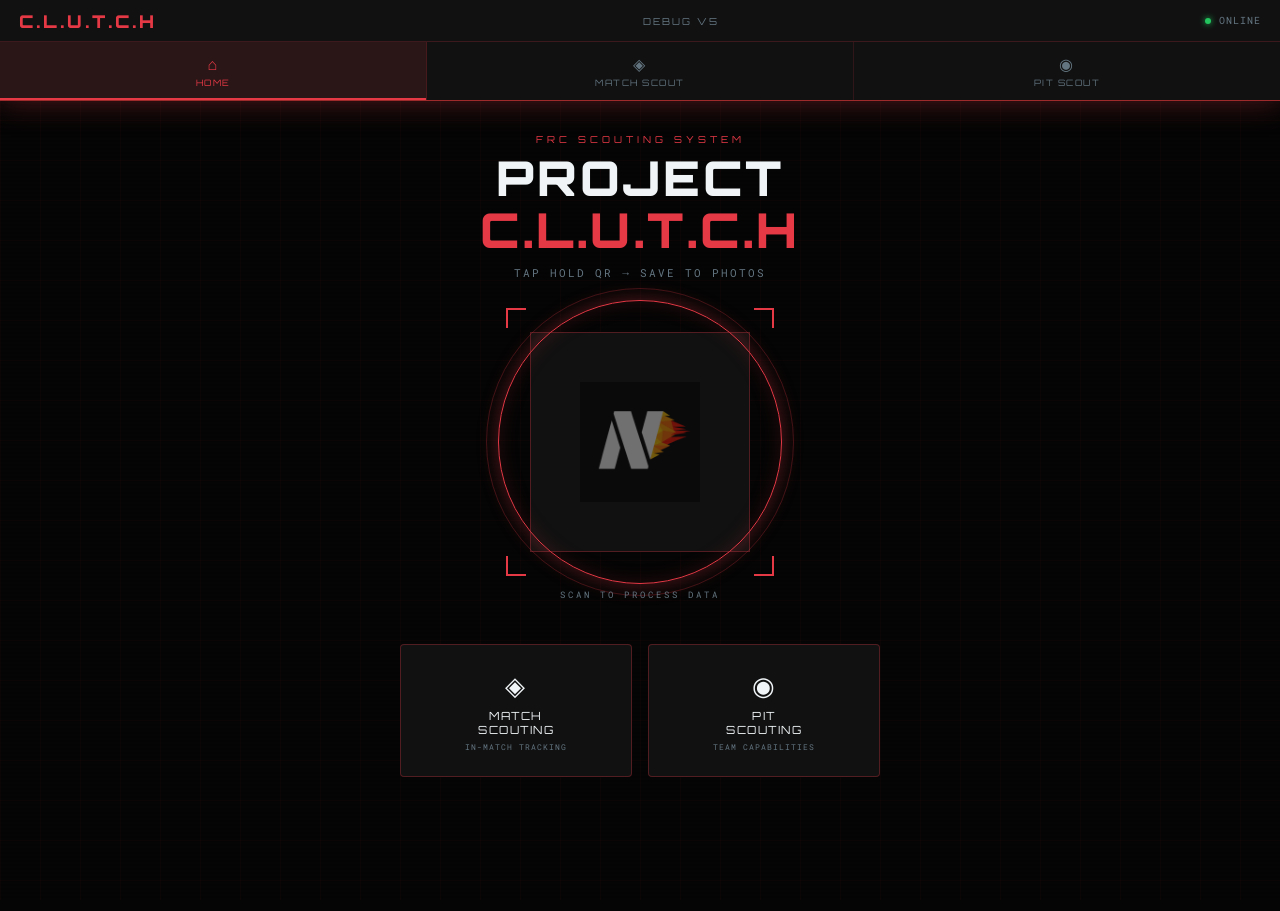
<file: index.html>
<!DOCTYPE html>
<html lang="en">
<head>
  <meta charset="UTF-8" />
  <meta name="viewport" content="width=device-width, initial-scale=1.0, user-scalable=no, maximum-scale=1, minimum-scale=1, viewport-fit=cover" />
  <title>Project C.L.U.T.C.H PWA</title>
  <link rel="manifest" href="manifest.json" />
  <link rel="icon" href="icons/Nitro-Icon.png" />
  <link rel="apple-touch-icon" href="icons/Nitro-Icon.png" />
  <link rel="mask-icon" href="icons/Nitro-Icon.png" color="#000000" />
  <link href="https://fonts.googleapis.com/css2?family=Orbitron:wght@400;500;700;900&family=Roboto+Mono:wght@300;400;500&display=swap" rel="stylesheet">

  <style>
    /* ── TOKENS ── */
    :root {
      --void:        #050505;
      --surface:     #111111;
      --surface2:    #1a1a1a;
      --surface3:    #222222;
      --red:         #e63946;
      --red-hot:     #ff4d5a;
      --red-dim:     #9e2a2b;
      --red-deep:    #2a0608;
      --data:        #c0ccd4;
      --data-dim:    #637580;
      --white:       #f0f4f6;
      --blue-accent: #1d7fa0;
      --glow-red:    rgba(230,57,70,0.35);
      --glow-red-sm: rgba(230,57,70,0.15);
    }

    *, *::before, *::after { box-sizing: border-box; margin: 0; padding: 0; }

    html { height: 100%; }

    body {
      font-family: 'Roboto Mono', monospace;
      background: var(--void);
      color: var(--white);
      min-height: 100vh;
      display: flex;
      flex-direction: column;
      align-items: center;
      overflow-x: hidden;
      position: relative;
    }

    /* ── GRID BACKGROUND ── */
    body::before {
      content: '';
      position: fixed;
      inset: 0;
      background-image:
        linear-gradient(rgba(230,57,70,0.04) 1px, transparent 1px),
        linear-gradient(90deg, rgba(230,57,70,0.04) 1px, transparent 1px);
      background-size: 40px 40px;
      pointer-events: none;
      z-index: 0;
    }

    /* ── SCANLINE OVERLAY ── */
    body::after {
      content: '';
      position: fixed;
      inset: 0;
      background: repeating-linear-gradient(
        0deg,
        transparent,
        transparent 2px,
        rgba(0,0,0,0.08) 2px,
        rgba(0,0,0,0.08) 4px
      );
      pointer-events: none;
      z-index: 0;
    }

    /* ── HUD HEADER ── */
    .hud-header {
      width: 100%;
      position: relative;
      z-index: 10;
      background: var(--surface);
      border-bottom: 1px solid var(--red-dim);
      box-shadow: 0 0 30px var(--glow-red);
    }

    .hud-title-bar {
      display: flex;
      align-items: center;
      justify-content: space-between;
      padding: 0.6rem 1.2rem;
      border-bottom: 1px solid rgba(230,57,70,0.2);
    }

    .hud-logo {
      font-family: 'Orbitron', sans-serif;
      font-weight: 900;
      font-size: 1.1rem;
      color: var(--red);
      letter-spacing: 3px;
      text-transform: uppercase;
    }

    .hud-badge {
      font-size: 0.6rem;
      color: var(--data-dim);
      letter-spacing: 2px;
      text-transform: uppercase;
      font-family: 'Orbitron', sans-serif;
    }

    .hud-status {
      display: flex;
      align-items: center;
      gap: 0.5rem;
      font-size: 0.6rem;
      color: var(--data-dim);
      letter-spacing: 1px;
    }

    .status-dot {
      width: 6px;
      height: 6px;
      border-radius: 50%;
      background: #22c55e;
      box-shadow: 0 0 6px #22c55e;
      animation: pulse-green 2s infinite;
    }

    @keyframes pulse-green {
      0%, 100% { opacity: 1; }
      50%       { opacity: 0.4; }
    }

    /* ── NAV TABS ── */
    .nav-tabs {
      display: flex;
      width: 100%;
    }

    .nav-tab {
      flex: 1;
      padding: 0.75rem 0.5rem;
      background: transparent;
      color: var(--data-dim);
      border: none;
      border-right: 1px solid rgba(230,57,70,0.15);
      font-family: 'Orbitron', sans-serif;
      font-size: 0.55rem;
      letter-spacing: 1.5px;
      text-transform: uppercase;
      cursor: pointer;
      transition: all 0.2s;
      position: relative;
      overflow: hidden;
    }

    .nav-tab:last-child { border-right: none; }

    .nav-tab::after {
      content: '';
      position: absolute;
      bottom: 0; left: 0; right: 0;
      height: 2px;
      background: var(--red);
      transform: scaleX(0);
      transition: transform 0.25s ease;
    }

    .nav-tab:hover { color: var(--white); background: rgba(230,57,70,0.08); }
    .nav-tab.active { color: var(--red); background: rgba(230,57,70,0.12); }
    .nav-tab.active::after { transform: scaleX(1); }

    .nav-tab .tab-icon {
      display: block;
      font-size: 1rem;
      margin-bottom: 3px;
    }

    /* ── PAGES ── */
    .page { display: none; width: 100%; position: relative; z-index: 1; }
    .page.active { display: block; }

    /* ════════════════════
       HOME PAGE
    ════════════════════ */
    #page-home {
      display: none;
      flex-direction: column;
      align-items: center;
      padding: 2rem 1rem 3rem;
      min-height: calc(100vh - 90px);
    }
    #page-home.active { display: flex; }

    .home-eyebrow {
      font-family: 'Orbitron', sans-serif;
      font-size: 0.6rem;
      color: var(--red);
      letter-spacing: 4px;
      text-transform: uppercase;
      margin-bottom: 0.4rem;
    }

    .home-title {
      font-family: 'Orbitron', sans-serif;
      font-weight: 900;
      font-size: clamp(1.8rem, 5vw, 3rem);
      color: var(--white);
      text-transform: uppercase;
      letter-spacing: 3px;
      text-align: center;
      line-height: 1.1;
    }

    .home-title span { color: var(--red); }

    .home-sub {
      font-size: 0.7rem;
      color: var(--data-dim);
      letter-spacing: 2px;
      margin-top: 0.5rem;
      text-transform: uppercase;
    }

    /* QR Display */
    .qr-stage {
      position: relative;
      display: flex;
      align-items: center;
      justify-content: center;
      width: 260px;
      height: 260px;
      margin: 2rem auto;
    }

    .qr-ring {
      position: absolute;
      inset: -12px;
      border-radius: 50%;
      border: 1.5px solid var(--red);
      box-shadow: 0 0 20px var(--glow-red), inset 0 0 20px var(--glow-red-sm);
      animation: ring-pulse 3s ease-in-out infinite;
    }

    .qr-ring-inner {
      position: absolute;
      inset: -24px;
      border-radius: 50%;
      border: 1px solid rgba(230,57,70,0.25);
      animation: ring-pulse 3s ease-in-out infinite 0.5s;
    }

    @keyframes ring-pulse {
      0%, 100% { opacity: 1; transform: scale(1); }
      50%       { opacity: 0.5; transform: scale(1.02); }
    }

    /* Corner brackets */
    .qr-corner {
      position: absolute;
      width: 20px;
      height: 20px;
      border-color: var(--red);
      border-style: solid;
    }
    .qr-corner.tl { top: -4px; left: -4px; border-width: 2px 0 0 2px; }
    .qr-corner.tr { top: -4px; right: -4px; border-width: 2px 2px 0 0; }
    .qr-corner.bl { bottom: -4px; left: -4px; border-width: 0 0 2px 2px; }
    .qr-corner.br { bottom: -4px; right: -4px; border-width: 0 2px 2px 0; }

    .qr-inner {
      width: 220px;
      height: 220px;
      background: var(--surface);
      border: 1px solid rgba(230,57,70,0.3);
      display: flex;
      align-items: center;
      justify-content: center;
      overflow: hidden;
    }

    #qrcode { width: 100%; height: 100%; }
    #qrcode svg, #qrcode canvas { width: 100% !important; height: 100% !important; }

    #caldruki img { width: 120px; opacity: 0.4; }

    .qr-label {
      position: absolute;
      bottom: -28px;
      left: 50%;
      transform: translateX(-50%);
      font-size: 0.55rem;
      color: var(--data-dim);
      letter-spacing: 3px;
      text-transform: uppercase;
      white-space: nowrap;
    }

    /* Nav Buttons */
    .home-nav-grid {
      display: grid;
      grid-template-columns: 1fr 1fr;
      gap: 1rem;
      width: 100%;
      max-width: 480px;
      margin: 2.5rem auto 0;
    }

    .home-nav-btn {
      position: relative;
      padding: 1.5rem 1rem;
      background: var(--surface);
      border: 1px solid rgba(230,57,70,0.3);
      border-radius: 4px;
      color: var(--white);
      font-family: 'Orbitron', sans-serif;
      font-size: 0.7rem;
      letter-spacing: 1.5px;
      text-transform: uppercase;
      cursor: pointer;
      transition: all 0.25s;
      overflow: hidden;
    }

    .home-nav-btn::before {
      content: '';
      position: absolute;
      inset: 0;
      background: linear-gradient(135deg, var(--red) 0%, transparent 60%);
      opacity: 0;
      transition: opacity 0.25s;
    }

    .home-nav-btn:hover { border-color: var(--red); transform: translateY(-2px); box-shadow: 0 8px 24px var(--glow-red); }
    .home-nav-btn:hover::before { opacity: 0.15; }
    .home-nav-btn:active { transform: translateY(0); }

    .home-nav-btn .btn-icon {
      display: block;
      font-size: 1.6rem;
      margin-bottom: 0.5rem;
    }

    .home-nav-btn .btn-sublabel {
      display: block;
      font-size: 0.5rem;
      color: var(--data-dim);
      margin-top: 0.3rem;
      font-family: 'Roboto Mono', monospace;
      letter-spacing: 1px;
    }

    .qr-fallback {
      width: 100%;
      max-width: 480px;
      margin: 1rem auto 0;
      background: var(--surface2);
      border: 1px solid rgba(230,57,70,0.2);
      border-radius: 4px;
      padding: 1rem;
      font-size: 0.7rem;
      color: var(--data-dim);
    }
    .qr-fallback .fallback-title {
      color: var(--red);
      font-family: 'Orbitron', sans-serif;
      font-size: 0.55rem;
      letter-spacing: 2px;
      text-transform: uppercase;
      margin-bottom: 0.6rem;
    }
    #qrData { overflow-wrap: anywhere; word-break: break-word; }
    #qrData div { padding: 2px 0; border-bottom: 1px solid rgba(255,255,255,0.04); }

    /* ════════════════════
       FORM PAGES
    ════════════════════ */
    .form-page { padding: 0 0 4rem; }

    .form-hero {
      padding: 1.5rem 1.2rem 1rem;
      border-bottom: 1px solid rgba(230,57,70,0.2);
      background: var(--surface);
      position: sticky;
      top: 0;
      z-index: 5;
    }

    .form-hero h1 {
      font-family: 'Orbitron', sans-serif;
      font-weight: 900;
      font-size: clamp(1rem, 3.5vw, 1.6rem);
      color: var(--red);
      text-transform: uppercase;
      letter-spacing: 2px;
    }

    .form-hero .hero-meta {
      font-size: 0.6rem;
      color: var(--data-dim);
      letter-spacing: 2px;
      margin-top: 0.2rem;
    }

    .form-body {
      max-width: 680px;
      margin: 0 auto;
      padding: 1.2rem 1rem;
    }

    /* SECTION MODULE */
    .module {
      margin-bottom: 1.2rem;
      background: var(--surface);
      border: 1px solid rgba(230,57,70,0.18);
      border-radius: 4px;
      overflow: hidden;
    }

    .module-header {
      display: flex;
      align-items: center;
      gap: 0.8rem;
      padding: 0.8rem 1rem;
      background: var(--surface2);
      border-bottom: 1px solid rgba(230,57,70,0.18);
    }

    .module-number {
      font-family: 'Orbitron', sans-serif;
      font-size: 0.55rem;
      color: var(--red);
      letter-spacing: 1px;
      opacity: 0.7;
    }

    .module-title {
      font-family: 'Orbitron', sans-serif;
      font-weight: 700;
      font-size: 0.85rem;
      color: var(--white);
      text-transform: uppercase;
      letter-spacing: 2px;
    }

    .module-body { padding: 1rem; display: flex; flex-direction: column; gap: 0.8rem; }

    /* FIELD ROWS */
    .field {
      display: flex;
      flex-direction: column;
      gap: 0.4rem;
    }

    .field-label {
      font-size: 0.65rem;
      color: var(--data-dim);
      letter-spacing: 1.5px;
      text-transform: uppercase;
      font-family: 'Orbitron', sans-serif;
    }

    /* INPUTS */
    .form-input {
      width: 100%;
      padding: 0.6rem 0.8rem;
      background: var(--void);
      border: 1px solid rgba(230,57,70,0.3);
      border-radius: 3px;
      color: var(--white);
      font-size: 0.9rem;
      font-family: 'Roboto Mono', monospace;
      transition: border-color 0.2s;
      -webkit-appearance: none;
      appearance: none;
    }
    .form-input:focus { outline: none; border-color: var(--red); box-shadow: 0 0 0 2px var(--glow-red-sm); }
    .form-input::placeholder { color: var(--data-dim); opacity: 0.5; }

    select.form-input {
      background-image: url("data:image/svg+xml,%3Csvg xmlns='http://www.w3.org/2000/svg' width='12' height='8' viewBox='0 0 12 8'%3E%3Cpath fill='%23e63946' d='M6 8L0 0h12z'/%3E%3C/svg%3E");
      background-repeat: no-repeat;
      background-position: right 0.8rem center;
      padding-right: 2rem;
      cursor: pointer;
    }

    /* COUNTER */
    .counter-row {
      display: flex;
      align-items: center;
      gap: 0.6rem;
      background: var(--void);
      border: 1px solid rgba(230,57,70,0.3);
      border-radius: 3px;
      padding: 0.5rem 0.8rem;
    }

    .counter-label {
      flex: 1;
      font-size: 0.75rem;
      color: var(--data);
    }

    .counter-val {
      width: 48px;
      text-align: center;
      background: transparent;
      border: none;
      color: var(--white);
      font-family: 'Orbitron', sans-serif;
      font-size: 1rem;
      font-weight: 700;
    }
    .counter-val:focus { outline: none; }

    .counter-btn {
      width: 28px;
      height: 28px;
      border-radius: 3px;
      background: var(--surface2);
      border: 1px solid rgba(230,57,70,0.3);
      color: var(--red);
      font-size: 1.1rem;
      line-height: 1;
      cursor: pointer;
      transition: all 0.15s;
      display: flex;
      align-items: center;
      justify-content: center;
      padding: 0;
      font-family: 'Roboto Mono', monospace;
    }
    .counter-btn:hover { background: var(--red); color: #000; border-color: var(--red); transform: none; }
    .counter-btn:active { background: var(--red-dim); transform: none; }

    /* RADIO GROUP */
    .radio-grid {
      display: flex;
      flex-direction: column;
      gap: 0.35rem;
    }

    .radio-option {
      display: flex;
      align-items: center;
      gap: 0.7rem;
      padding: 0.5rem 0.8rem;
      background: var(--void);
      border: 1px solid transparent;
      border-radius: 3px;
      cursor: pointer;
      transition: all 0.15s;
      font-size: 0.8rem;
      color: var(--data);
    }
    .radio-option:hover { border-color: rgba(230,57,70,0.3); color: var(--white); }
    .radio-option input[type="radio"] { accent-color: var(--red); width: 14px; height: 14px; flex-shrink: 0; }

    /* CHECKBOX GROUP */
    .checkbox-grid {
      display: flex;
      flex-direction: column;
      gap: 0.35rem;
    }
    .checkbox-option {
      display: flex;
      align-items: center;
      gap: 0.7rem;
      padding: 0.5rem 0.8rem;
      background: var(--void);
      border: 1px solid transparent;
      border-radius: 3px;
      cursor: pointer;
      transition: all 0.15s;
      font-size: 0.8rem;
      color: var(--data);
    }
    .checkbox-option:hover { border-color: rgba(230,57,70,0.3); color: var(--white); }
    .checkbox-option input[type="checkbox"] { accent-color: var(--red); width: 14px; height: 14px; flex-shrink: 0; }

    .radio-row {
      display: flex;
      flex-wrap: wrap;
      gap: 0.4rem;
    }
    .radio-row .radio-option {
      flex: 1;
      min-width: 100px;
      justify-content: center;
      text-align: center;
    }

    /* SUBMIT BUTTON */
    .submit-btn {
      width: 100%;
      padding: 1rem;
      background: var(--red);
      color: var(--void);
      border: none;
      border-radius: 4px;
      font-family: 'Orbitron', sans-serif;
      font-weight: 700;
      font-size: 0.85rem;
      letter-spacing: 3px;
      text-transform: uppercase;
      cursor: pointer;
      transition: all 0.2s;
      margin-top: 0.4rem;
      box-shadow: 0 4px 20px var(--glow-red);
    }
    .submit-btn:hover { background: var(--red-hot); transform: translateY(-1px); box-shadow: 0 8px 30px var(--glow-red); }
    .submit-btn:active { transform: translateY(0); background: var(--red-dim); }

    /* HINT TEXT */
    .field-hint {
      font-size: 0.6rem;
      color: var(--data-dim);
      letter-spacing: 0.5px;
      font-style: italic;
    }

    /* ── RESPONSIVE ── */
    @media (max-width: 480px) {
      .home-nav-grid { grid-template-columns: 1fr 1fr; gap: 0.7rem; }
      .radio-row .radio-option { min-width: 80px; font-size: 0.72rem; }
      .form-hero h1 { font-size: 1rem; }
      .module-title { font-size: 0.75rem; }
    }
  </style>
</head>
<body>

  <!-- ── HUD HEADER ── -->
  <header class="hud-header">
    <div class="hud-title-bar">
      <div class="hud-logo">C.L.U.T.C.H</div>
      <div class="hud-badge">Debug V5</div>
      <div class="hud-status">
        <span class="status-dot"></span>
        <span>ONLINE</span>
      </div>
    </div>
    <nav class="nav-tabs">
      <button class="nav-tab active" onclick="showPage('home')">
        <span class="tab-icon">⌂</span>Home
      </button>
      <button class="nav-tab" onclick="showPage('match')">
        <span class="tab-icon">◈</span>Match Scout
      </button>
      <button class="nav-tab" onclick="showPage('pit')">
        <span class="tab-icon">◉</span>Pit Scout
      </button>
    </nav>
  </header>

  <!-- ════════════════════════════════
       HOME PAGE
  ════════════════════════════════ -->
  <div id="page-home" class="page active">
    <div class="home-eyebrow">FRC Scouting System</div>
    <h1 class="home-title">Project<br><span>C.L.U.T.C.H</span></h1>
    <p class="home-sub">Tap hold QR → Save to Photos</p>

    <!-- QR Centered Stage -->
    <div class="qr-stage">
      <div class="qr-ring"></div>
      <div class="qr-ring-inner"></div>
      <div class="qr-corner tl"></div>
      <div class="qr-corner tr"></div>
      <div class="qr-corner bl"></div>
      <div class="qr-corner br"></div>
      <div class="qr-inner">
        <div id="qrcode"></div>
        <div id="caldruki">
          <img src="icons/Nitro-Icon.png" />
        </div>
      </div>
      <div class="qr-label">Scan to Process Data</div>
    </div>

    <div class="home-nav-grid">
      <button class="home-nav-btn" onclick="showPage('match')">
        <span class="btn-icon">◈</span>
        Match<br>Scouting
        <span class="btn-sublabel">In-match tracking</span>
      </button>
      <button class="home-nav-btn" onclick="showPage('pit')">
        <span class="btn-icon">◉</span>
        Pit<br>Scouting
        <span class="btn-sublabel">Team capabilities</span>
      </button>
    </div>

    <div class="qr-fallback" id="noshow" style="display:none;">
      <div class="fallback-title">// Raw Data Output</div>
      <div id="qrData"></div>
    </div>
  </div>

  <!-- ════════════════════════════════
       MATCH SCOUTING PAGE
  ════════════════════════════════ -->
  <div id="page-match" class="page form-page">
    <div class="form-hero">
      <h1>Match Scouting</h1>
      <div class="hero-meta">// Data Capture · In-Match Performance</div>
    </div>
    <form id="matchData" class="form-body">

      <!-- PREGAME -->
      <div class="module">
        <div class="module-header">
          <span class="module-number">01</span>
          <span class="module-title">Pregame</span>
        </div>
        <div class="module-body">

          <div class="field">
            <div class="field-label">Match Type</div>
            <div class="radio-row">
              <label class="radio-option">
                <input type="radio" name="match_type" value="practice" required>Practice
              </label>
              <label class="radio-option">
                <input type="radio" name="match_type" value="qual" required>Qualification
              </label>
              <label class="radio-option">
                <input type="radio" name="match_type" value="final" required>Final
              </label>
            </div>
          </div>

          <div class="field">
            <div class="field-label">Match Number</div>
            <div class="counter-row">
              <span class="counter-label">Match #</span>
              <button type="button" class="counter-btn" onclick="decrement('match_number')">−</button>
              <input type="number" id="match_number" name="match_number" class="counter-val" value="0" min="0" required>
              <button type="button" class="counter-btn" onclick="increment('match_number')">+</button>
            </div>
          </div>

          <div class="field">
            <div class="field-label">Team Number</div>
            <div class="counter-row">
              <span class="counter-label">Team #</span>
              <button type="button" class="counter-btn" onclick="decrement('team_number')">−</button>
              <input type="number" id="team_number" name="team_number" class="counter-val" value="0" min="0" required>
              <button type="button" class="counter-btn" onclick="increment('team_number')">+</button>
            </div>
          </div>

          <div class="field">
            <div class="field-label">Scouter Initials</div>
            <input type="text" id="scouter_initials" name="scouter_initials" class="form-input" placeholder="e.g. JDM" required>
          </div>

        </div>
      </div>

      <!-- AUTO -->
      <div class="module">
        <div class="module-header">
          <span class="module-number">02</span>
          <span class="module-title">Autonomous</span>
        </div>
        <div class="module-body">

          <div class="field">
            <div class="field-label">Fuel Made</div>
            <div class="counter-row">
              <span class="counter-label">Auto fuel made</span>
              <button type="button" class="counter-btn" onclick="decrement('fuel_made_auto')">−</button>
              <input type="number" id="fuel_made_auto" name="fuel_made_auto" class="counter-val" value="0" required>
              <button type="button" class="counter-btn" onclick="increment('fuel_made_auto')">+</button>
            </div>
          </div>

          <div class="field">
            <div class="field-label">Fuel Missed</div>
            <div class="counter-row">
              <span class="counter-label">Auto fuel missed</span>
              <button type="button" class="counter-btn" onclick="decrement('fuel_missed_auto')">−</button>
              <input type="number" id="fuel_missed_auto" name="fuel_missed_auto" class="counter-val" value="0" required>
              <button type="button" class="counter-btn" onclick="increment('fuel_missed_auto')">+</button>
            </div>
          </div>

          <div class="field">
            <div class="field-label">Auto Climb</div>
            <div class="radio-grid">
              <label class="radio-option"><input type="radio" name="auto_climb" value="yesauto_climb">Yes (L1)</label>
              <label class="radio-option"><input type="radio" name="auto_climb" value="noauto_climb">No</label>
            </div>
          </div>

          <div class="field">
            <div class="field-label">Auto Intake Location</div>
            <div class="checkbox-grid">
              <label class="checkbox-option"><input type="checkbox" name="no_intake" value="no_intake">Did not intake</label>
              <label class="checkbox-option"><input type="checkbox" name="depot" value="fuel">Depot</label>
              <label class="checkbox-option"><input type="checkbox" name="neutral_zone" value="neutral_zone">Neutral zone</label>
              <label class="checkbox-option"><input type="checkbox" name="human_station" value="human_station">Human station</label>
            </div>
          </div>

        </div>
      </div>

      <!-- TELEOP -->
      <div class="module">
        <div class="module-header">
          <span class="module-number">03</span>
          <span class="module-title">Teleop</span>
        </div>
        <div class="module-body">

          <div class="field">
            <div class="field-label">Fuel Made</div>
            <div class="counter-row">
              <span class="counter-label">Teleop fuel made</span>
              <button type="button" class="counter-btn" onclick="decrement('fuel_made')">−</button>
              <input type="number" id="fuel_made" name="fuel_made" class="counter-val" value="0" min="0" required>
              <button type="button" class="counter-btn" onclick="increment('fuel_made')">+</button>
            </div>
          </div>

          <div class="field">
            <div class="field-label">Fuel Missed</div>
            <div class="counter-row">
              <span class="counter-label">Teleop fuel missed</span>
              <button type="button" class="counter-btn" onclick="decrement('fuel_missed')">−</button>
              <input type="number" id="fuel_missed" name="fuel_missed" class="counter-val" value="0" min="0" required>
              <button type="button" class="counter-btn" onclick="increment('fuel_missed')">+</button>
            </div>
          </div>

          <div class="field">
            <div class="field-label">Active Strategy</div>
            <div class="radio-grid">
              <label class="radio-option"><input type="radio" name="active_strat" value="none" required>No Strategy</label>
              <label class="radio-option"><input type="radio" name="active_strat" value="shoot" required>Shoots</label>
              <label class="radio-option"><input type="radio" name="active_strat" value="inbound" required>Inbounds</label>
              <label class="radio-option"><input type="radio" name="active_strat" value="defend" required>Defends</label>
            </div>
          </div>

          <div class="field">
            <div class="field-label">Inactive Strategy</div>
            <div class="radio-grid">
              <label class="radio-option"><input type="radio" name="inactive_strat" value="none" required>No Strategy</label>
              <label class="radio-option"><input type="radio" name="inactive_strat" value="shoot" required>Shoots</label>
              <label class="radio-option"><input type="radio" name="inactive_strat" value="inbound" required>Inbounds</label>
              <label class="radio-option"><input type="radio" name="inactive_strat" value="defend" required>Defends</label>
            </div>
          </div>

        </div>
      </div>

      <!-- DEFENCE -->
      <div class="module">
        <div class="module-header">
          <span class="module-number">04</span>
          <span class="module-title">Defence</span>
        </div>
        <div class="module-body">
          <div class="field">
            <div class="field-label">Method of Defending</div>
            <div class="radio-grid">
              <label class="radio-option"><input type="radio" name="defense_method" value="none" required>None</label>
              <label class="radio-option"><input type="radio" name="defense_method" value="blocking" required>Blocking trench/bump</label>
              <label class="radio-option"><input type="radio" name="defense_method" value="disrupting" required>Disrupting source</label>
              <label class="radio-option"><input type="radio" name="defense_method" value="dealigns" required>Dealigns shooters</label>
            </div>
          </div>
        </div>
      </div>

      <!-- ENDGAME -->
      <div class="module">
        <div class="module-header">
          <span class="module-number">05</span>
          <span class="module-title">Endgame</span>
        </div>
        <div class="module-body">
          <div class="field">
            <div class="field-label">Endgame Type</div>
            <div class="radio-grid">
              <label class="radio-option"><input type="radio" name="endgame_type" value="none" required>No Endgame</label>
              <label class="radio-option"><input type="radio" name="endgame_type" value="l1_climb" required>L1 Climb</label>
              <label class="radio-option"><input type="radio" name="endgame_type" value="l2_climb" required>L2 Climb</label>
              <label class="radio-option"><input type="radio" name="endgame_type" value="l3_climb" required>L3 Climb</label>
              <label class="radio-option"><input type="radio" name="endgame_type" value="failed_climb" required>Failed Climb</label>
            </div>
          </div>
        </div>
      </div>

      <!-- MISC -->
      <div class="module">
        <div class="module-header">
          <span class="module-number">06</span>
          <span class="module-title">Miscellaneous</span>
        </div>
        <div class="module-body">

          <div class="field">
            <div class="field-label">Robot Disabled?</div>
            <div class="radio-row">
              <label class="radio-option"><input type="radio" name="is_disabled" value="no" required>No</label>
              <label class="radio-option"><input type="radio" name="is_disabled" value="yes" required>Yes</label>
            </div>
          </div>

          <div class="field">
            <div class="field-label">Robot Tipped?</div>
            <div class="radio-row">
              <label class="radio-option"><input type="radio" name="tipped" value="no" required>No</label>
              <label class="radio-option"><input type="radio" name="tipped" value="yes" required>Yes</label>
            </div>
          </div>

          <div class="field">
            <div class="field-label">Penalty Amount</div>
            <div class="counter-row">
              <span class="counter-label">Penalties</span>
              <button type="button" class="counter-btn" onclick="decrement('penalty_amount')">−</button>
              <input type="number" id="penalty_amount" name="penalty_amount" class="counter-val" value="0" min="0" required>
              <button type="button" class="counter-btn" onclick="increment('penalty_amount')">+</button>
            </div>
          </div>

          <div class="field">
            <div class="field-label">Extra Notes</div>
            <input type="text" id="extra_notes" name="extra_notes" class="form-input" placeholder="e.g. Fast cycles but gets stuck on fuel">
            <span class="field-hint">Only useful observations</span>
          </div>

          <button type="submit" class="submit-btn">▶ Submit Match Data</button>
        </div>
      </div>

    </form>
  </div>

  <!-- ════════════════════════════════
       PIT SCOUTING PAGE
  ════════════════════════════════ -->
  <div id="page-pit" class="page form-page">
    <div class="form-hero">
      <h1>Pit Scouting</h1>
      <div class="hero-meta">// Data Capture · Team Capabilities</div>
    </div>
    <form id="pitData" class="form-body">

      <!-- PREREQUISITES -->
      <div class="module">
        <div class="module-header">
          <span class="module-number">01</span>
          <span class="module-title">Prerequisites</span>
        </div>
        <div class="module-body">
          <div class="field">
            <div class="field-label">Scouter Initials</div>
            <input type="text" id="pit_scouter_initials" name="scouter_initials" class="form-input" placeholder="e.g. JDM" required>
          </div>
          <div class="field">
            <div class="field-label">Team Number</div>
            <input type="number" id="pit_team_number" name="team_number" class="form-input" placeholder="e.g. 3788" min="1" required>
          </div>
        </div>
      </div>

      <!-- GENERAL CAPABILITIES -->
      <div class="module">
        <div class="module-header">
          <span class="module-number">02</span>
          <span class="module-title">General Capabilities</span>
        </div>
        <div class="module-body">

          <div class="field">
            <div class="field-label">Drivebase Type</div>
            <select name="drivebase" class="form-input" required>
              <option value="" disabled selected>Select drivebase…</option>
              <option value="Swerve">Swerve Drive</option>
              <option value="Tank">Tank Drive</option>
              <option value="Other_drivebase">Other</option>
            </select>
          </div>

          <div class="field">
            <div class="field-label">Can Robot Score Fuel?</div>
            <select name="fuel_capabilities" class="form-input" required>
              <option value="" disabled selected>Select…</option>
              <option value="yes">Yes</option>
              <option value="no">No</option>
            </select>
          </div>

          <div class="field">
            <div class="field-label">Fuel Storage Capacity</div>
            <div class="radio-grid">
              <label class="radio-option"><input type="radio" name="fuel_cap" value="0" required>0</label>
              <label class="radio-option"><input type="radio" name="fuel_cap" value="1-10" required>1–10</label>
              <label class="radio-option"><input type="radio" name="fuel_cap" value="11-20" required>11–20</label>
              <label class="radio-option"><input type="radio" name="fuel_cap" value="21-30" required>21–30</label>
              <label class="radio-option"><input type="radio" name="fuel_cap" value="31-40" required>31–40</label>
              <label class="radio-option"><input type="radio" name="fuel_cap" value="40+" required>40+</label>
            </div>
          </div>

        </div>
      </div>

      <!-- AUTO -->
      <div class="module">
        <div class="module-header">
          <span class="module-number">03</span>
          <span class="module-title">Auto Capabilities</span>
        </div>
        <div class="module-body">

          <div class="field">
            <div class="field-label">Has Auto Routine?</div>
            <select name="auto" class="form-input" required>
              <option value="" disabled selected>Select…</option>
              <option value="yes">Yes</option>
              <option value="no">No</option>
            </select>
          </div>

          <div class="field">
            <div class="field-label">Auto Actions</div>
            <div class="checkbox-grid">
              <label class="checkbox-option"><input type="checkbox" name="auto_fuel" value="auto_fuel">Shoot fuel</label>
              <label class="checkbox-option"><input type="checkbox" name="auto_collectfuel" value="auto_collectfuel">Intake fuel</label>
              <label class="checkbox-option"><input type="checkbox" name="auto_inbound" value="auto_inbound">Inbound fuel</label>
              <label class="checkbox-option"><input type="checkbox" name="auto_climb" value="auto_climb">Climb</label>
            </div>
            <span class="field-hint">Specifics can be added in extra notes below</span>
          </div>

        </div>
      </div>

      <!-- ENDGAME -->
      <div class="module">
        <div class="module-header">
          <span class="module-number">04</span>
          <span class="module-title">Endgame Capabilities</span>
        </div>
        <div class="module-body">
          <div class="field">
            <div class="field-label">Climb Levels</div>
            <div class="checkbox-grid">
              <label class="checkbox-option"><input type="checkbox" name="climb_capabilities" value="cannot_climb">Cannot Climb</label>
              <label class="checkbox-option"><input type="checkbox" name="climb_capabilitiesL1" value="l1">L1</label>
              <label class="checkbox-option"><input type="checkbox" name="climb_capabilitiesL2" value="l2">L2</label>
              <label class="checkbox-option"><input type="checkbox" name="climb_capabilitiesL3" value="l3">L3</label>
            </div>
          </div>
        </div>
      </div>

      <!-- STRATEGY -->
      <div class="module">
        <div class="module-header">
          <span class="module-number">05</span>
          <span class="module-title">General Strategy</span>
        </div>
        <div class="module-body">

          <div class="field">
            <div class="field-label">Defense Focused?</div>
            <select name="defense" class="form-input" required>
              <option value="" disabled selected>Select…</option>
              <option value="Yes">Yes</option>
              <option value="no">No</option>
            </select>
          </div>

          <div class="field">
            <div class="field-label">Active Alliance Shift</div>
            <div class="radio-grid">
              <label class="radio-option"><input type="radio" name="pit_active_strat" value="none" required>Unknown</label>
              <label class="radio-option"><input type="radio" name="pit_active_strat" value="shoot" required>Shoots</label>
              <label class="radio-option"><input type="radio" name="pit_active_strat" value="inbound" required>Inbounds</label>
              <label class="radio-option"><input type="radio" name="pit_active_strat" value="defend" required>Defends</label>
            </div>
          </div>

          <div class="field">
            <div class="field-label">Inactive Alliance Shift</div>
            <div class="radio-grid">
              <label class="radio-option"><input type="radio" name="pit_inactive_strat" value="none" required>Unknown</label>
              <label class="radio-option"><input type="radio" name="pit_inactive_strat" value="shoot" required>Shoots</label>
              <label class="radio-option"><input type="radio" name="pit_inactive_strat" value="inbound" required>Inbounds</label>
              <label class="radio-option"><input type="radio" name="pit_inactive_strat" value="defend" required>Defends</label>
            </div>
          </div>

        </div>
      </div>

      <!-- MISC -->
      <div class="module">
        <div class="module-header">
          <span class="module-number">06</span>
          <span class="module-title">Miscellaneous</span>
        </div>
        <div class="module-body">

          <div class="field">
            <div class="field-label">Field Navigation</div>
            <div class="checkbox-grid">
              <label class="checkbox-option"><input type="checkbox" name="bump" value="bump">Goes over bumps</label>
              <label class="checkbox-option"><input type="checkbox" name="trench" value="trench">Goes through trenches</label>
            </div>
          </div>

          <div class="field">
            <div class="field-label">Extra Notes</div>
            <input type="text" id="pit_extra_notes" name="extra_notes" class="form-input" placeholder="e.g. Shoots all fuel in 5–10 seconds">
            <span class="field-hint">Only useful observations</span>
          </div>

          <button type="submit" class="submit-btn">▶ Submit Pit Data</button>
        </div>
      </div>

    </form>
  </div>

  <!-- ── QR CODE LIBRARY ── -->
  <script>var QRCode;!function(){function a(a){this.mode=c.MODE_8BIT_BYTE,this.data=a,this.parsedData=[];for(var b=[],d=0,e=this.data.length;e>d;d++){var f=this.data.charCodeAt(d);f>65536?(b[0]=240|(1835008&f)>>>18,b[1]=128|(258048&f)>>>12,b[2]=128|(4032&f)>>>6,b[3]=128|63&f):f>2048?(b[0]=224|(61440&f)>>>12,b[1]=128|(4032&f)>>>6,b[2]=128|63&f):f>128?(b[0]=192|(1984&f)>>>6,b[1]=128|63&f):b[0]=f,this.parsedData=this.parsedData.concat(b)}this.parsedData.length!=this.data.length&&(this.parsedData.unshift(191),this.parsedData.unshift(187),this.parsedData.unshift(239))}function b(a,b){this.typeNumber=a,this.errorCorrectLevel=b,this.modules=null,this.moduleCount=0,this.dataCache=null,this.dataList=[]}function i(a,b){if(void 0==a.length)throw new Error(a.length+"/"+b);for(var c=0;c<a.length&&0==a[c];)c++;this.num=new Array(a.length-c+b);for(var d=0;d<a.length-c;d++)this.num[d]=a[d+c]}function j(a,b){this.totalCount=a,this.dataCount=b}function k(){this.buffer=[],this.length=0}function m(){return"undefined"!=typeof CanvasRenderingContext2D}function n(){var a=!1,b=navigator.userAgent;return/android/i.test(b)&&(a=!0,aMat=b.toString().match(/android ([0-9]\.[0-9])/i),aMat&&aMat[1]&&(a=parseFloat(aMat[1]))),a}function r(a,b){for(var c=1,e=s(a),f=0,g=l.length;g>=f;f++){var h=0;switch(b){case d.L:h=l[f][0];break;case d.M:h=l[f][1];break;case d.Q:h=l[f][2];break;case d.H:h=l[f][3]}if(h>=e)break;c++}if(c>l.length)throw new Error("Too long data");return c}function s(a){var b=encodeURI(a).toString().replace(/\%[0-9a-fA-F]{2}/g,"a");return b.length+(b.length!=a?3:0)}a.prototype={getLength:function(){return this.parsedData.length},write:function(a){for(var b=0,c=this.parsedData.length;c>b;b++)a.put(this.parsedData[b],8)}},b.prototype={addData:function(b){var c=new a(b);this.dataList.push(c),this.dataCache=null},isDark:function(a,b){if(0>a||this.moduleCount<=a||0>b||this.moduleCount<=b)throw new Error(a+","+b);return this.modules[a][b]},getModuleCount:function(){return this.moduleCount},make:function(){this.makeImpl(!1,this.getBestMaskPattern())},makeImpl:function(a,c){this.moduleCount=4*this.typeNumber+17,this.modules=new Array(this.moduleCount);for(var d=0;d<this.moduleCount;d++){this.modules[d]=new Array(this.moduleCount);for(var e=0;e<this.moduleCount;e++)this.modules[d][e]=null}this.setupPositionProbePattern(0,0),this.setupPositionProbePattern(this.moduleCount-7,0),this.setupPositionProbePattern(0,this.moduleCount-7),this.setupPositionAdjustPattern(),this.setupTimingPattern(),this.setupTypeInfo(a,c),this.typeNumber>=7&&this.setupTypeNumber(a),null==this.dataCache&&(this.dataCache=b.createData(this.typeNumber,this.errorCorrectLevel,this.dataList)),this.mapData(this.dataCache,c)},setupPositionProbePattern:function(a,b){for(var c=-1;7>=c;c++)if(!(-1>=a+c||this.moduleCount<=a+c))for(var d=-1;7>=d;d++)-1>=b+d||this.moduleCount<=b+d||(this.modules[a+c][b+d]=c>=0&&6>=c&&(0==d||6==d)||d>=0&&6>=d&&(0==c||6==c)||c>=2&&4>=c&&d>=2&&4>=d?!0:!1)},getBestMaskPattern:function(){for(var a=0,b=0,c=0;8>c;c++){this.makeImpl(!0,c);var d=f.getLostPoint(this);(0==c||a>d)&&(a=d,b=c)}return b},createMovieClip:function(a,b,c){var d=a.createEmptyMovieClip(b,c),e=1;this.make();for(var f=0;f<this.modules.length;f++)for(var g=f*e,h=0;h<this.modules[f].length;h++){var i=h*e,j=this.modules[f][h];j&&(d.beginFill(0,100),d.moveTo(i,g),d.lineTo(i+e,g),d.lineTo(i+e,g+e),d.lineTo(i,g+e),d.endFill())}return d},setupTimingPattern:function(){for(var a=8;a<this.moduleCount-8;a++)null==this.modules[a][6]&&(this.modules[a][6]=0==a%2);for(var b=8;b<this.moduleCount-8;b++)null==this.modules[6][b]&&(this.modules[6][b]=0==b%2)},setupPositionAdjustPattern:function(){for(var a=f.getPatternPosition(this.typeNumber),b=0;b<a.length;b++)for(var c=0;c<a.length;c++){var d=a[b],e=a[c];if(null==this.modules[d][e])for(var g=-2;2>=g;g++)for(var h=-2;2>=h;h++)this.modules[d+g][e+h]=-2==g||2==g||-2==h||2==h||0==g&&0==h?!0:!1}},setupTypeNumber:function(a){for(var b=f.getBCHTypeNumber(this.typeNumber),c=0;18>c;c++){var d=!a&&1==(1&b>>c);this.modules[Math.floor(c/3)][c%3+this.moduleCount-8-3]=d}for(var c=0;18>c;c++){var d=!a&&1==(1&b>>c);this.modules[c%3+this.moduleCount-8-3][Math.floor(c/3)]=d}},setupTypeInfo:function(a,b){for(var c=this.errorCorrectLevel<<3|b,d=f.getBCHTypeInfo(c),e=0;15>e;e++){var g=!a&&1==(1&d>>e);6>e?this.modules[e][8]=g:8>e?this.modules[e+1][8]=g:this.modules[this.moduleCount-15+e][8]=g}for(var e=0;15>e;e++){var g=!a&&1==(1&d>>e);8>e?this.modules[8][this.moduleCount-e-1]=g:9>e?this.modules[8][15-e-1+1]=g:this.modules[8][15-e-1]=g}this.modules[this.moduleCount-8][8]=!a},mapData:function(a,b){for(var c=-1,d=this.moduleCount-1,e=7,g=0,h=this.moduleCount-1;h>0;h-=2)for(6==h&&h--;;){for(var i=0;2>i;i++)if(null==this.modules[d][h-i]){var j=!1;g<a.length&&(j=1==(1&a[g]>>>e));var k=f.getMask(b,d,h-i);k&&(j=!j),this.modules[d][h-i]=j,e--,-1==e&&(g++,e=7)}if(d+=c,0>d||this.moduleCount<=d){d-=c,c=-c;break}}}},b.PAD0=236,b.PAD1=17,b.createData=function(a,c,d){for(var e=j.getRSBlocks(a,c),g=new k,h=0;h<d.length;h++){var i=d[h];g.put(i.mode,4),g.put(i.getLength(),f.getLengthInBits(i.mode,a)),i.write(g)}for(var l=0,h=0;h<e.length;h++)l+=e[h].dataCount;if(g.getLengthInBits()>8*l)throw new Error("code length overflow. ("+g.getLengthInBits()+">"+8*l+")");for(g.getLengthInBits()+4<=8*l&&g.put(0,4);0!=g.getLengthInBits()%8;)g.putBit(!1);for(;;){if(g.getLengthInBits()>=8*l)break;if(g.put(b.PAD0,8),g.getLengthInBits()>=8*l)break;g.put(b.PAD1,8)}return b.createBytes(g,e)},b.createBytes=function(a,b){for(var c=0,d=0,e=0,g=new Array(b.length),h=new Array(b.length),j=0;j<b.length;j++){var k=b[j].dataCount,l=b[j].totalCount-k;d=Math.max(d,k),e=Math.max(e,l),g[j]=new Array(k);for(var m=0;m<g[j].length;m++)g[j][m]=255&a.buffer[m+c];c+=k;var n=f.getErrorCorrectPolynomial(l),o=new i(g[j],n.getLength()-1),p=o.mod(n);h[j]=new Array(n.getLength()-1);for(var m=0;m<h[j].length;m++){var q=m+p.getLength()-h[j].length;h[j][m]=q>=0?p.get(q):0}}for(var r=0,m=0;m<b.length;m++)r+=b[m].totalCount;for(var s=new Array(r),t=0,m=0;d>m;m++)for(var j=0;j<b.length;j++)m<g[j].length&&(s[t++]=g[j][m]);for(var m=0;e>m;m++)for(var j=0;j<b.length;j++)m<h[j].length&&(s[t++]=h[j][m]);return s};for(var c={MODE_NUMBER:1,MODE_ALPHA_NUM:2,MODE_8BIT_BYTE:4,MODE_KANJI:8},d={L:1,M:0,Q:3,H:2},e={PATTERN000:0,PATTERN001:1,PATTERN010:2,PATTERN011:3,PATTERN100:4,PATTERN101:5,PATTERN110:6,PATTERN111:7},f={PATTERN_POSITION_TABLE:[[],[6,18],[6,22],[6,26],[6,30],[6,34],[6,22,38],[6,24,42],[6,26,46],[6,28,50],[6,30,54],[6,32,58],[6,34,62],[6,26,46,66],[6,26,48,70],[6,26,50,74],[6,30,54,78],[6,30,56,82],[6,30,58,86],[6,34,62,90],[6,28,50,72,94],[6,26,50,74,98],[6,30,54,78,102],[6,28,54,80,106],[6,32,58,84,110],[6,30,58,86,114],[6,34,62,90,118],[6,26,50,74,98,122],[6,30,54,78,102,126],[6,26,52,78,104,130],[6,30,56,82,108,134],[6,34,60,86,112,138],[6,30,58,86,114,142],[6,34,62,90,118,146],[6,30,54,78,102,126,150],[6,24,50,76,102,128,154],[6,28,54,80,106,132,158],[6,32,58,84,110,136,162],[6,26,54,82,110,138,166],[6,30,58,86,114,142,170]],G15:1335,G18:7973,G15_MASK:21522,getBCHTypeInfo:function(a){for(var b=a<<10;f.getBCHDigit(b)-f.getBCHDigit(f.G15)>=0;)b^=f.G15<<f.getBCHDigit(b)-f.getBCHDigit(f.G15);return(a<<10|b)^f.G15_MASK},getBCHTypeNumber:function(a){for(var b=a<<12;f.getBCHDigit(b)-f.getBCHDigit(f.G18)>=0;)b^=f.G18<<f.getBCHDigit(b)-f.getBCHDigit(f.G18);return a<<12|b},getBCHDigit:function(a){for(var b=0;0!=a;)b++,a>>>=1;return b},getPatternPosition:function(a){return f.PATTERN_POSITION_TABLE[a-1]},getMask:function(a,b,c){switch(a){case e.PATTERN000:return 0==(b+c)%2;case e.PATTERN001:return 0==b%2;case e.PATTERN010:return 0==c%3;case e.PATTERN011:return 0==(b+c)%3;case e.PATTERN100:return 0==(Math.floor(b/2)+Math.floor(c/3))%2;case e.PATTERN101:return 0==b*c%2+b*c%3;case e.PATTERN110:return 0==(b*c%2+b*c%3)%2;case e.PATTERN111:return 0==(b*c%3+(b+c)%2)%2;default:throw new Error("bad maskPattern:"+a)}},getErrorCorrectPolynomial:function(a){for(var b=new i([1],0),c=0;a>c;c++)b=b.multiply(new i([1,g.gexp(c)],0));return b},getLengthInBits:function(a,b){if(b>=1&&10>b)switch(a){case c.MODE_NUMBER:return 10;case c.MODE_ALPHA_NUM:return 9;case c.MODE_8BIT_BYTE:return 8;case c.MODE_KANJI:return 8;default:throw new Error("mode:"+a)}else if(27>b)switch(a){case c.MODE_NUMBER:return 12;case c.MODE_ALPHA_NUM:return 11;case c.MODE_8BIT_BYTE:return 16;case c.MODE_KANJI:return 10;default:throw new Error("mode:"+a)}else{if(!(41>b))throw new Error("type:"+b);switch(a){case c.MODE_NUMBER:return 14;case c.MODE_ALPHA_NUM:return 13;case c.MODE_8BIT_BYTE:return 16;case c.MODE_KANJI:return 12;default:throw new Error("mode:"+a)}}},getLostPoint:function(a){for(var b=a.getModuleCount(),c=0,d=0;b>d;d++)for(var e=0;b>e;e++){for(var f=0,g=a.isDark(d,e),h=-1;1>=h;h++)if(!(0>d+h||d+h>=b))for(var i=-1;1>=i;i++)0>e+i||e+i>=b||(0!=h||0!=i)&&g==a.isDark(d+h,e+i)&&f++;f>5&&(c+=3+f-5)}for(var d=0;b-1>d;d++)for(var e=0;b-1>e;e++){var j=0;a.isDark(d,e)&&j++,a.isDark(d+1,e)&&j++,a.isDark(d,e+1)&&j++,a.isDark(d+1,e+1)&&j++,(0==j||4==j)&&(c+=3)}for(var d=0;b>d;d++)for(var e=0;b-6>e;e++)a.isDark(d,e)&&!a.isDark(d,e+1)&&a.isDark(d,e+2)&&a.isDark(d,e+3)&&a.isDark(d,e+4)&&!a.isDark(d,e+5)&&a.isDark(d,e+6)&&(c+=40);for(var e=0;b>e;e++)for(var d=0;b-6>d;d++)a.isDark(d,e)&&!a.isDark(d+1,e)&&a.isDark(d+2,e)&&a.isDark(d+3,e)&&a.isDark(d+4,e)&&!a.isDark(d+5,e)&&a.isDark(d+6,e)&&(c+=40);for(var k=0,e=0;b>e;e++)for(var d=0;b>d;d++)a.isDark(d,e)&&k++;var l=Math.abs(100*k/b/b-50)/5;return c+=10*l}},g={glog:function(a){if(1>a)throw new Error("glog("+a+")");return g.LOG_TABLE[a]},gexp:function(a){for(;0>a;)a+=255;for(;a>=256;)a-=255;return g.EXP_TABLE[a]},EXP_TABLE:new Array(256),LOG_TABLE:new Array(256)},h=0;8>h;h++)g.EXP_TABLE[h]=1<<h;for(var h=8;256>h;h++)g.EXP_TABLE[h]=g.EXP_TABLE[h-4]^g.EXP_TABLE[h-5]^g.EXP_TABLE[h-6]^g.EXP_TABLE[h-8];for(var h=0;255>h;h++)g.LOG_TABLE[g.EXP_TABLE[h]]=h;i.prototype={get:function(a){return this.num[a]},getLength:function(){return this.num.length},multiply:function(a){for(var b=new Array(this.getLength()+a.getLength()-1),c=0;c<this.getLength();c++)for(var d=0;d<a.getLength();d++)b[c+d]^=g.gexp(g.glog(this.get(c))+g.glog(a.get(d)));return new i(b,0)},mod:function(a){if(this.getLength()-a.getLength()<0)return this;for(var b=g.glog(this.get(0))-g.glog(a.get(0)),c=new Array(this.getLength()),d=0;d<this.getLength();d++)c[d]=this.get(d);for(var d=0;d<a.getLength();d++)c[d]^=g.gexp(g.glog(a.get(d))+b);return new i(c,0).mod(a)}},j.RS_BLOCK_TABLE=[[1,26,19],[1,26,16],[1,26,13],[1,26,9],[1,44,34],[1,44,28],[1,44,22],[1,44,16],[1,70,55],[1,70,44],[2,35,17],[2,35,13],[1,100,80],[2,50,32],[2,50,24],[4,25,9],[1,134,108],[2,67,43],[2,33,15,2,34,16],[2,33,11,2,34,12],[2,86,68],[4,43,27],[4,43,19],[4,43,15],[2,98,78],[4,49,31],[2,32,14,4,33,15],[4,39,13,1,40,14],[2,121,97],[2,60,38,2,61,39],[4,40,18,2,41,19],[4,40,14,2,41,15],[2,146,116],[3,58,36,2,59,37],[4,36,16,4,37,17],[4,36,12,4,37,13],[2,86,68,2,87,69],[4,69,43,1,70,44],[6,43,19,2,44,20],[6,43,15,2,44,16],[4,101,81],[1,80,50,4,81,51],[4,50,22,4,51,23],[3,36,12,8,37,13],[2,116,92,2,117,93],[6,58,36,2,59,37],[4,46,20,6,47,21],[7,42,14,4,43,15],[4,133,107],[8,59,37,1,60,38],[8,44,20,4,45,21],[12,33,11,4,34,12],[3,145,115,1,146,116],[4,64,40,5,65,41],[11,36,16,5,37,17],[11,36,12,5,37,13],[5,109,87,1,110,88],[5,65,41,5,66,42],[5,54,24,7,55,25],[11,36,12],[5,122,98,1,123,99],[7,73,45,3,74,46],[15,43,19,2,44,20],[3,45,15,13,46,16],[1,135,107,5,136,108],[10,74,46,1,75,47],[1,50,22,15,51,23],[2,42,14,17,43,15],[5,150,120,1,151,121],[9,69,43,4,70,44],[17,50,22,1,51,23],[2,42,14,19,43,15],[3,141,113,4,142,114],[3,70,44,11,71,45],[17,47,21,4,48,22],[9,39,13,16,40,14],[3,135,107,5,136,108],[3,67,41,13,68,42],[15,54,24,5,55,25],[15,43,15,10,44,16],[4,144,116,4,145,117],[17,68,42],[17,50,22,6,51,23],[19,46,16,6,47,17],[2,139,111,7,140,112],[17,74,46],[7,54,24,16,55,25],[34,37,13],[4,151,121,5,152,122],[4,75,47,14,76,48],[11,54,24,14,55,25],[16,45,15,14,46,16],[6,147,117,4,148,118],[6,73,45,14,74,46],[11,54,24,16,55,25],[30,46,16,2,47,17],[8,132,106,4,133,107],[8,75,47,13,76,48],[7,54,24,22,55,25],[22,45,15,13,46,16],[10,142,114,2,143,115],[19,74,46,4,75,47],[28,50,22,6,51,23],[33,46,16,4,47,17],[8,152,122,4,153,123],[22,73,45,3,74,46],[8,53,23,26,54,24],[12,45,15,28,46,16],[3,147,117,10,148,118],[3,73,45,23,74,46],[4,54,24,31,55,25],[11,45,15,31,46,16],[7,146,116,7,147,117],[21,73,45,7,74,46],[1,53,23,37,54,24],[19,45,15,26,46,16],[5,145,115,10,146,116],[19,75,47,10,76,48],[15,54,24,25,55,25],[23,45,15,25,46,16],[13,145,115,3,146,116],[2,74,46,29,75,47],[42,54,24,1,55,25],[23,45,15,28,46,16],[17,145,115],[10,74,46,23,75,47],[10,54,24,35,55,25],[19,45,15,35,46,16],[17,145,115,1,146,116],[14,74,46,21,75,47],[29,54,24,19,55,25],[11,45,15,46,46,16],[13,145,115,6,146,116],[14,74,46,23,75,47],[44,54,24,7,55,25],[59,46,16,1,47,17],[12,151,121,7,152,122],[12,75,47,26,76,48],[39,54,24,14,55,25],[22,45,15,41,46,16],[6,151,121,14,152,122],[6,75,47,34,76,48],[46,54,24,10,55,25],[2,45,15,64,46,16],[17,152,122,4,153,123],[29,74,46,14,75,47],[49,54,24,10,55,25],[24,45,15,46,46,16],[4,152,122,18,153,123],[13,74,46,32,75,47],[48,54,24,14,55,25],[42,45,15,32,46,16],[20,147,117,4,148,118],[40,75,47,7,76,48],[43,54,24,22,55,25],[10,45,15,67,46,16],[19,148,118,6,149,119],[18,75,47,31,76,48],[34,54,24,34,55,25],[20,45,15,61,46,16]],j.getRSBlocks=function(a,b){var c=j.getRsBlockTable(a,b);if(void 0==c)throw new Error("bad rs block @ typeNumber:"+a+"/errorCorrectLevel:"+b);for(var d=c.length/3,e=[],f=0;d>f;f++)for(var g=c[3*f+0],h=c[3*f+1],i=c[3*f+2],k=0;g>k;k++)e.push(new j(h,i));return e},j.getRsBlockTable=function(a,b){switch(b){case d.L:return j.RS_BLOCK_TABLE[4*(a-1)+0];case d.M:return j.RS_BLOCK_TABLE[4*(a-1)+1];case d.Q:return j.RS_BLOCK_TABLE[4*(a-1)+2];case d.H:return j.RS_BLOCK_TABLE[4*(a-1)+3];default:return void 0}},k.prototype={get:function(a){var b=Math.floor(a/8);return 1==(1&this.buffer[b]>>>7-a%8)},put:function(a,b){for(var c=0;b>c;c++)this.putBit(1==(1&a>>>b-c-1))},getLengthInBits:function(){return this.length},putBit:function(a){var b=Math.floor(this.length/8);this.buffer.length<=b&&this.buffer.push(0),a&&(this.buffer[b]|=128>>>this.length%8),this.length++}};var l=[[17,14,11,7],[32,26,20,14],[53,42,32,24],[78,62,46,34],[106,84,60,44],[134,106,74,58],[154,122,86,64],[192,152,108,84],[230,180,130,98],[271,213,151,119],[321,251,177,137],[367,287,203,155],[425,331,241,177],[458,362,258,194],[520,412,292,220],[586,450,322,250],[644,504,364,280],[718,560,394,310],[792,624,442,338],[858,666,482,382],[929,711,509,403],[1003,779,565,439],[1091,857,611,461],[1171,911,661,511],[1273,997,715,535],[1367,1059,751,593],[1465,1125,805,625],[1528,1190,868,658],[1628,1264,908,698],[1732,1370,982,742],[1840,1452,1030,790],[1952,1538,1112,842],[2068,1628,1168,898],[2188,1722,1228,958],[2303,1809,1283,983],[2431,1911,1351,1051],[2563,1989,1423,1093],[2699,2099,1499,1139],[2809,2213,1579,1219],[2953,2331,1663,1273]],o=function(){var a=function(a,b){this._el=a,this._htOption=b};return a.prototype.draw=function(a){function g(a,b){var c=document.createElementNS("http://www.w3.org/2000/svg",a);for(var d in b)b.hasOwnProperty(d)&&c.setAttribute(d,b[d]);return c}var b=this._htOption,c=this._el,d=a.getModuleCount();Math.floor(b.width/d),Math.floor(b.height/d),this.clear();var h=g("svg",{viewBox:"0 0 "+String(d)+" "+String(d),width:"100%",height:"100%",fill:b.colorLight});h.setAttributeNS("http://www.w3.org/2000/xmlns/","xmlns:xlink","http://www.w3.org/1999/xlink"),c.appendChild(h),h.appendChild(g("rect",{fill:b.colorDark,width:"1",height:"1",id:"template"}));for(var i=0;d>i;i++)for(var j=0;d>j;j++)if(a.isDark(i,j)){var k=g("use",{x:String(i),y:String(j)});k.setAttributeNS("http://www.w3.org/1999/xlink","href","#template"),h.appendChild(k)}},a.prototype.clear=function(){for(;this._el.hasChildNodes();)this._el.removeChild(this._el.lastChild)},a}(),p="svg"===document.documentElement.tagName.toLowerCase(),q=p?o:m()?function(){function a(){this._elImage.src=this._elCanvas.toDataURL("image/png"),this._elImage.style.display="block",this._elCanvas.style.display="none"}function d(a,b){var c=this;if(c._fFail=b,c._fSuccess=a,null===c._bSupportDataURI){var d=document.createElement("img"),e=function(){c._bSupportDataURI=!1,c._fFail&&_fFail.call(c)},f=function(){c._bSupportDataURI=!0,c._fSuccess&&c._fSuccess.call(c)};return d.onabort=e,d.onerror=e,d.onload=f,d.src="[data-uri]",void 0}c._bSupportDataURI===!0&&c._fSuccess?c._fSuccess.call(c):c._bSupportDataURI===!1&&c._fFail&&c._fFail.call(c)}if(this._android&&this._android<=2.1){var b=1/window.devicePixelRatio,c=CanvasRenderingContext2D.prototype.drawImage;CanvasRenderingContext2D.prototype.drawImage=function(a,d,e,f,g,h,i,j){if("nodeName"in a&&/img/i.test(a.nodeName))for(var l=arguments.length-1;l>=1;l--)arguments[l]=arguments[l]*b;else"undefined"==typeof j&&(arguments[1]*=b,arguments[2]*=b,arguments[3]*=b,arguments[4]*=b);c.apply(this,arguments)}}var e=function(a,b){this._bIsPainted=!1,this._android=n(),this._htOption=b,this._elCanvas=document.createElement("canvas"),this._elCanvas.width=b.width,this._elCanvas.height=b.height,a.appendChild(this._elCanvas),this._el=a,this._oContext=this._elCanvas.getContext("2d"),this._bIsPainted=!1,this._elImage=document.createElement("img"),this._elImage.style.display="none",this._el.appendChild(this._elImage),this._bSupportDataURI=null};return e.prototype.draw=function(a){var b=this._elImage,c=this._oContext,d=this._htOption,e=a.getModuleCount(),f=d.width/e,g=d.height/e,h=Math.round(f),i=Math.round(g);b.style.display="none",this.clear();for(var j=0;e>j;j++)for(var k=0;e>k;k++){var l=a.isDark(j,k),m=k*f,n=j*g;c.strokeStyle=l?d.colorDark:d.colorLight,c.lineWidth=1,c.fillStyle=l?d.colorDark:d.colorLight,c.fillRect(m,n,f,g),c.strokeRect(Math.floor(m)+.5,Math.floor(n)+.5,h,i),c.strokeRect(Math.ceil(m)-.5,Math.ceil(n)-.5,h,i)}this._bIsPainted=!0},e.prototype.makeImage=function(){this._bIsPainted&&d.call(this,a)},e.prototype.isPainted=function(){return this._bIsPainted},e.prototype.clear=function(){this._oContext.clearRect(0,0,this._elCanvas.width,this._elCanvas.height),this._bIsPainted=!1},e.prototype.round=function(a){return a?Math.floor(1e3*a)/1e3:a},e}():function(){var a=function(a,b){this._el=a,this._htOption=b};return a.prototype.draw=function(a){for(var b=this._htOption,c=this._el,d=a.getModuleCount(),e=Math.floor(b.width/d),f=Math.floor(b.height/d),g=['<table style="border:0;border-collapse:collapse;">'],h=0;d>h;h++){g.push("<tr>");for(var i=0;d>i;i++)g.push('<td style="border:0;border-collapse:collapse;padding:0;margin:0;width:'+e+"px;height:"+f+"px;background-color:"+(a.isDark(h,i)?b.colorDark:b.colorLight)+';">');g.push("</tr>")}g.push("</table>"),c.innerHTML=g.join("");var j=c.childNodes[0],k=(b.width-j.offsetWidth)/2,l=(b.height-j.offsetHeight)/2;k>0&&l>0&&(j.style.margin=l+"px "+k+"px")},a.prototype.clear=function(){this._el.innerHTML=""},a}();QRCode=function(a,b){if(this._htOption={width:256,height:256,typeNumber:4,colorDark:"#000000",colorLight:"#ffffff",correctLevel:d.H},"string"==typeof b&&(b={text:b}),b)for(var c in b)this._htOption[c]=b[c];"string"==typeof a&&(a=document.getElementById(a)),this._android=n(),this._el=a,this._oQRCode=null,this._oDrawing=new q(this._el,this._htOption),this._htOption.text&&this.makeCode(this._htOption.text)},QRCode.prototype.makeCode=function(a){this._oQRCode=new b(r(a,this._htOption.correctLevel),this._htOption.correctLevel),this._oQRCode.addData(a),this._oQRCode.make(),this._el.title=a,this._oDrawing.draw(this._oQRCode),this.makeImage()},QRCode.prototype.makeImage=function(){"function"==typeof this._oDrawing.makeImage&&(!this._android||this._android>=3)&&this._oDrawing.makeImage()},QRCode.prototype.clear=function(){this._oDrawing.clear()},QRCode.CorrectLevel=d}();</script>

  <!-- ── APP LOGIC ── -->
  <script>
    const MATCH_SCOUTING_KEYS = {
      scouting_type:"stype", match_type:"mtype", match_number:"mnum",
      replay_match_number:"rmn", team_number:"team", scouter_initials:"scouter",
      fuel_made_auto:"auto_made", fuel_missed_auto:"auto_missed",
      yesauto_climb:"yauto_climb", noauto_climb:"nauto_climb",
      no_intake:"nauto_intake", depot:"f_in", neutral_zone:"nz",
      human_station:"hs", fuel_made:"t_made", fuel_missed:"t_missed",
      human_player_made:"h_made", human_player_missed:"h_missed",
      defense_method:"defence", endgame_type:"end", failed_endgame:"end_failed",
      is_disabled:"disabled", tipped:"tip", penalty_amount:"pen",
      extra_notes:"notes", UID:"UID",
    };
    const PIT_SCOUTING_KEYS = {
      scouting_type:"stype", scouter_initials:"scouter", team_number:"team",
      drivebase:"drive", fuel_capabilities:"can_score",
      climb_capabilitiesL1:"t_l1", climb_capabilitiesL2:"t_l2", climb_capabilitiesL3:"t_l3",
      defense:"defend", fuel_cap:"storage", auto:"auto", auto_fuel:"auto_fuel",
      auto_collectfuel:"auto_act", auto_climb:"auto_climb",
      endgame_aim:"climb?", climb_capabilities:"can_climb",
      bump:"bump", trench:"trench", extra_notes:"notes", UID:"UID",
    };

    function decrement(id) {
      let el = document.getElementById(id);
      el.value = Math.max(0, Number(el.value) - 1);
    }
    function increment(id) {
      let el = document.getElementById(id);
      el.value = Number(el.value) + 1;
    }

    function showPage(name) {
      document.querySelectorAll('.page').forEach(p => p.classList.remove('active'));
      document.querySelectorAll('.nav-tab').forEach(t => t.classList.remove('active'));
      document.getElementById('page-' + name).classList.add('active');
      document.querySelectorAll('.nav-tab')[['home','match','pit'].indexOf(name)].classList.add('active');
      if (name === 'home') renderHomeQR();
    }

    function renderHomeQR() {
      let scoutingData = localStorage.getItem('qrData');
      let isMatchScouting = scoutingData && scoutingData.includes('match_type');
      const qrcodeEl   = document.getElementById('qrcode');
      const caldrukiEl = document.getElementById('caldruki');
      const noshowEl   = document.getElementById('noshow');
      const outputEl   = document.getElementById('qrData');

      qrcodeEl.innerHTML = '';

      if (scoutingData) {
        let data = { scouting_type: isMatchScouting ? 'match' : 'pit', ...JSON.parse(scoutingData) };
        const keyMap = isMatchScouting ? MATCH_SCOUTING_KEYS : PIT_SCOUTING_KEYS;
        const remapped = {};
        Object.keys(data).forEach(key => {
          const newKey = keyMap[key] || key;
          remapped[newKey] = data[key];
        });
        const remappedStr = JSON.stringify(remapped);
        const shortcutName = encodeURIComponent('Scouting QR Processor');
        const qrData = 'shortcuts://run-shortcut?name=' + shortcutName + '&input=text&text=' + remappedStr;

        new QRCode(qrcodeEl, { text: qrData, width: 220, height: 220, colorDark: '#000000', colorLight: '#ffffff' });
        caldrukiEl.style.display = 'none';
        qrcodeEl.style.display   = 'block';

        outputEl.innerHTML = '';
        try {
          const parsed = JSON.parse(remappedStr);
          for (const [k, v] of Object.entries(parsed)) {
            const line = document.createElement('div');
            line.textContent = k + ': ' + v;
            outputEl.appendChild(line);
          }
        } catch(e) { outputEl.textContent = remappedStr; }
        noshowEl.style.display = 'block';
      } else {
        caldrukiEl.style.display = 'flex';
        caldrukiEl.style.alignItems = 'center';
        caldrukiEl.style.justifyContent = 'center';
        qrcodeEl.style.display   = 'none';
        noshowEl.style.display   = 'none';
      }
    }

    document.getElementById('matchData').addEventListener('submit', e => {
      e.preventDefault();
      const formData = new FormData(e.target);
      const obj = Object.fromEntries(formData.entries());
      const uid = Array.from(crypto.getRandomValues(new Uint8Array(5)))
        .map(b => '0123456789'[b % 10]).join('');
      obj.UID = uid;
      localStorage.setItem('qrData', JSON.stringify(obj));
      showPage('home');
    });

    document.getElementById('pitData').addEventListener('submit', e => {
      e.preventDefault();
      const formData = new FormData(e.target);
      const obj = Object.fromEntries(formData.entries());
      const uid = Array.from(crypto.getRandomValues(new Uint8Array(5)))
        .map(b => '0123456789'[b % 10]).join('');
      obj.UID = uid;
      localStorage.setItem('qrData', JSON.stringify(obj));
      showPage('home');
    });

    renderHomeQR();

    if ('serviceWorker' in navigator) {
      navigator.serviceWorker.register('service-worker.js')
        .then(() => console.log('SW registered'))
        .catch(err => console.error('SW error:', err));
    }
  </script>
</body>
</html>
</file>
